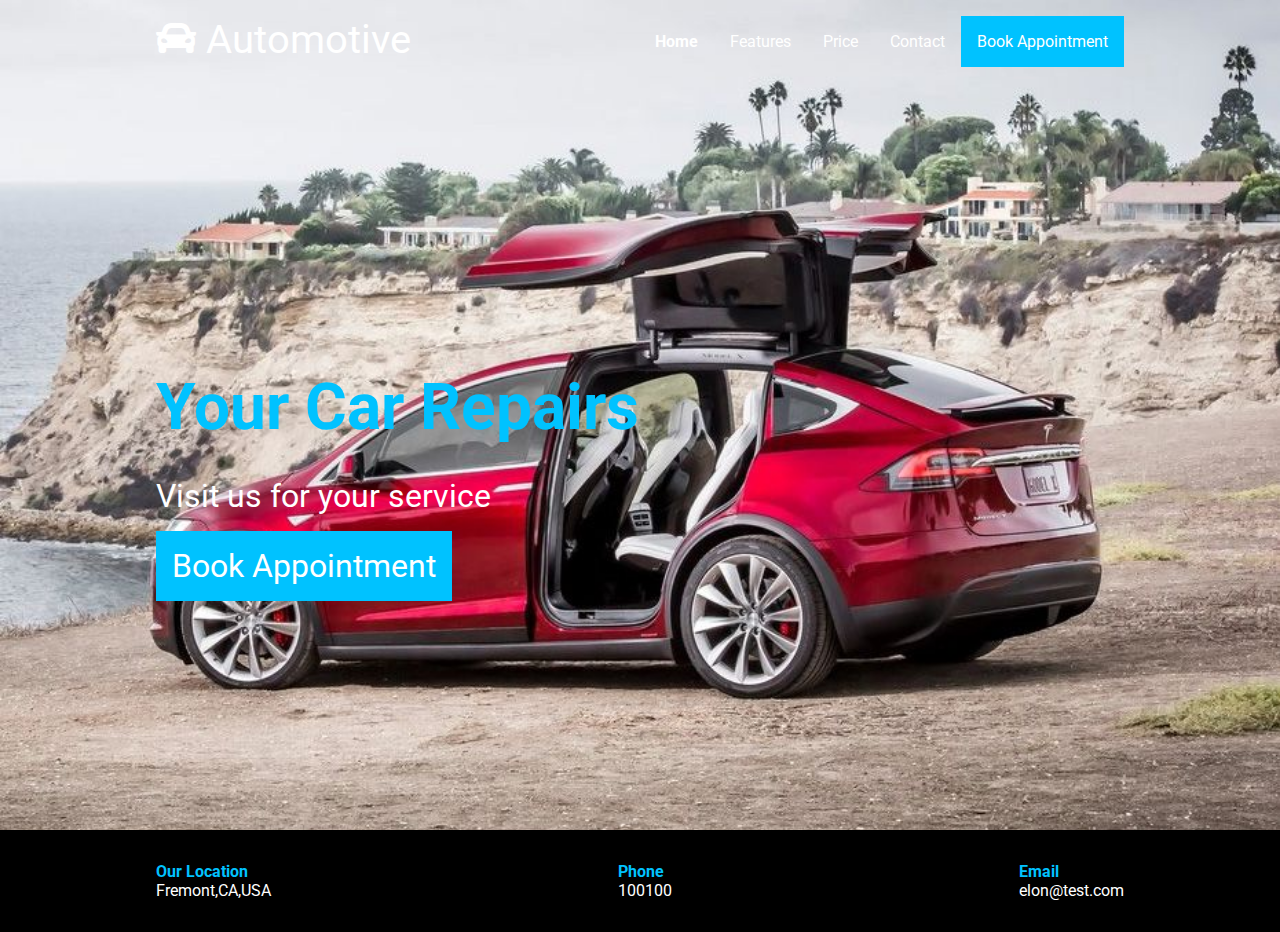
<file: automotive-car-design/index.html>
<!-- create boilerplate html -->
<!DOCTYPE html>
<html lang="en">

<head>
    <meta charset="UTF-8">
    <meta name="viewport" content="width=device-width, initial-scale=1.0">
    <!-- font awesome usage with cdn -->
    <link rel="stylesheet" href="https://cdnjs.cloudflare.com/ajax/libs/font-awesome/5.14.0/css/all.min.css" />
    <link rel="stylesheet" href="style.css">
    <title>Automotive Car Design</title>
</head>

<body>
    <header>
        <!-- navigation bar -->
        <nav class="container">
            <div class="logo">
                <i class="fas fa-car"></i>
                Automotive
            </div>
            <ul>
                <li class="selected"><a href="#">Home</a></li>
                <li><a href="#">Features</a></li>
                <li><a href="#">Price</a></li>
                <li><a href="#">Contact</a></li>
                <li>
                    <a href="#" class="highlight">Book Appointment</a>
                </li>
            </ul>
        </nav>

        <div class="content">
            <div class="container">
                <h1>Your Car Repairs</h1>
                <p>Visit us for your service</p>
                <a class="highlight" href="#">Book Appointment</a>
            </div>
        </div>

    </header>

    <footer>
        <ul class="container">
            <li>
                <strong>Our Location</strong>
                <p>Fremont,CA,USA</p>
            </li>
            <li>
                <strong>Phone</strong>
                <p>100100</p>
            </li>
            <li>
                <strong>Email</strong>
                <p>elon@test.com</p>
            </li>
        </ul>
    </footer>

</body>

</html>
</file>
<file: automotive-car-design/style.css>
@import url("https://fonts.googleapis.com/css2?family=Roboto:wght@300;400;500;700;900&display=swap");

* {
  box-sizing: border-box;
}

body {
  font-family: "Roboto", sans-serif;
  margin: 0;
  background-color: #fff;
}

header {
  display: flex;
  flex-direction: column;
  align-items: flex-start;
  min-height: calc(100vh - 70px);
  color: white;
  background-image: url("ModelX.jpg");
  background-size: cover;
  background-position: center center;
}

.container {
  margin: 0 auto;
  padding: 1rem;
  max-width: 100%;
  width: 1000px;
}

.content {
  margin: auto;
  font-size: 2rem;
  max-width: 100%;
}

.content h1 {
  color: #00c2ff;
  margin-bottom: 0;
}

/* navigation bar styling start */

nav {
  display: flex;
  justify-content: space-between;
}

nav .logo {
  font-size: 2.5rem;
}

nav ul {
  display: flex;
  list-style-type: none;
  padding: 0;
}

nav li a {
  color: white;
  text-decoration: none;
  padding: 1rem;
}

/* navigation bar styling end */

.selected {
  font-weight: bold;
}

.highlight {
  background-color: #00c2ff;
  color: white;
  padding: 1rem;
  text-decoration: none;
}

/* footer styling  start */

footer {
  background-color: #000;
  color: #fff;
  padding: 1rem;
}

footer ul {
  display: flex;
  justify-content: space-between;
  align-items: center;
  list-style-type: none;
  padding: 0;
}

footer strong {
  color: #00c2ff;
}

footer p {
  margin: 0;
}

/* footer styling  end */

/*Responsive Web Design START*/
@media screen and (max-width: 700px) {
  .content {
    font-size: 1.4rem;
    margin: 2rem auto 0;
  }

  nav ul {
    flex-direction: column;
  }

  nav li:not(:last-child) {
    margin-bottom: 1rem;
  }

  nav .highlight {
    display: none;
  }

  footer ul {
    flex-direction: column;
    justify-content: center;
  }

  footer li {
    margin: 1rem;
    text-align: center;
  }
}

/*Responsive Web Design END*/
</file>
